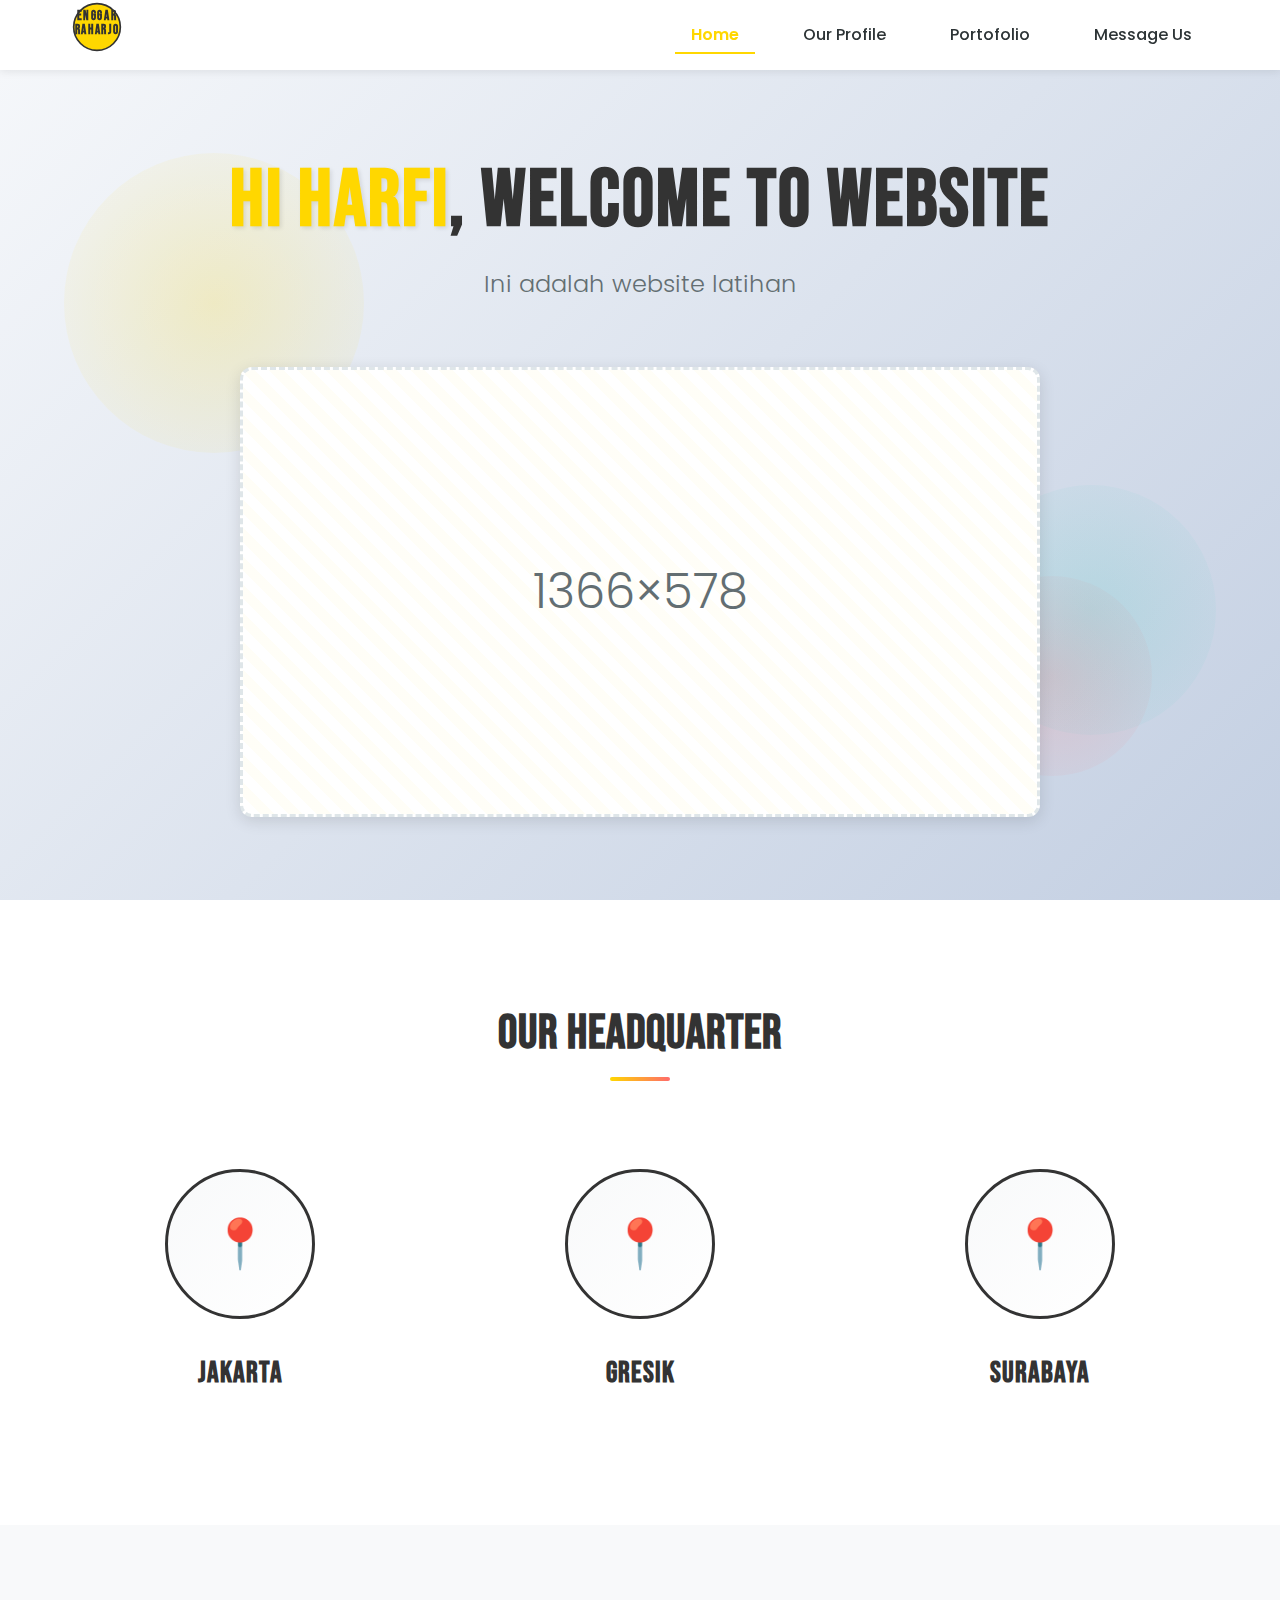
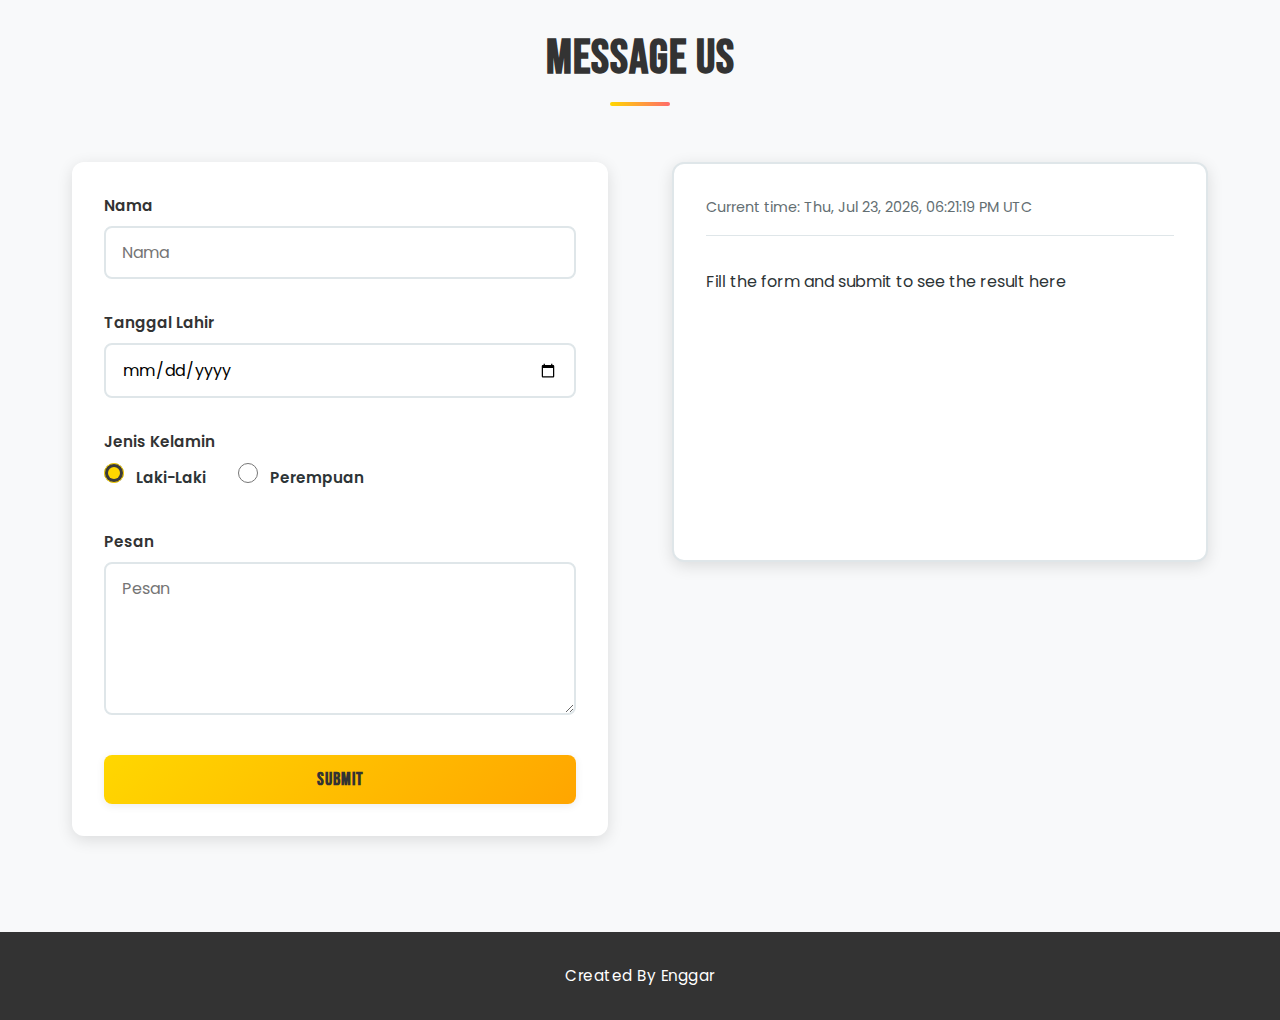
<file: index.html>
<!DOCTYPE html>
<html lang="en">
<head>
    <meta charset="UTF-8">
    <meta name="viewport" content="width=device-width, initial-scale=1.0">
    <title>Home - Enggar Portfolio</title>
    <link rel="stylesheet" href="css/style.css">
    <link rel="preconnect" href="https://fonts.googleapis.com">
    <link rel="preconnect" href="https://fonts.gstatic.com" crossorigin>
    <link href="https://fonts.googleapis.com/css2?family=Bebas+Neue&family=Poppins:wght@300;400;600;700&display=swap" rel="stylesheet">
</head>
<body>
    <!-- Navigation -->
    <nav class="navbar">
        <div class="nav-container">
            <div class="logo">
                <div class="logo-icon">
                    <svg viewBox="0 0 60 60" width="50" height="50">
                        <circle cx="30" cy="30" r="28" fill="#FFD700" stroke="#333" stroke-width="2"/>
                        <text x="30" y="22" font-size="16" text-anchor="middle" fill="#333" font-weight="bold">Enggar</text>
                        <text x="30" y="38" font-size="16" text-anchor="middle" fill="#333" font-weight="bold">Raharjo</text>
                    </svg>
                </div>
            </div>
            <ul class="nav-menu">
                <li class="nav-item"><a href="index.html" class="nav-link active">Home</a></li>
                <li class="nav-item"><a href="profile.html" class="nav-link">Our Profile</a></li>
                <li class="nav-item"><a href="index.html#portofolio" class="nav-link">Portofolio</a></li>
                <li class="nav-item"><a href="index.html#message" class="nav-link">Message Us</a></li>
            </ul>
            <div class="hamburger">
                <span></span>
                <span></span>
                <span></span>
            </div>
        </div>
    </nav>

    <!-- Hero Section -->
    <section class="hero">
        <div class="hero-content">
            <h1 class="hero-title">
                <span id="greeting">Hi Enggar</span>, Welcome To Website
            </h1>
            <p class="hero-subtitle">Ini adalah website latihan</p>
            <div class="hero-placeholder">
                <span class="placeholder-text">1366×578</span>
            </div>
        </div>
        <div class="hero-bg-shapes">
            <div class="shape shape-1"></div>
            <div class="shape shape-2"></div>
            <div class="shape shape-3"></div>
        </div>
    </section>

    <!-- Headquarter Section -->
    <section id="portofolio" class="headquarter">
        <div class="container">
            <h2 class="section-title">Our Headquarter</h2>
            <div class="headquarter-grid">
                <div class="headquarter-card">
                    <div class="headquarter-icon">
                        <div class="location-circle"></div>
                    </div>
                    <h3 class="headquarter-name">Jakarta</h3>
                </div>
                <div class="headquarter-card">
                    <div class="headquarter-icon">
                        <div class="location-circle"></div>
                    </div>
                    <h3 class="headquarter-name">Gresik</h3>
                </div>
                <div class="headquarter-card">
                    <div class="headquarter-icon">
                        <div class="location-circle"></div>
                    </div>
                    <h3 class="headquarter-name">Surabaya</h3>
                </div>
            </div>
        </div>
    </section>

    <!-- Message Us Section -->
    <section id="message" class="message-section">
        <div class="container">
            <h2 class="section-title">Message Us</h2>
            <div class="message-grid">
                <div class="form-container">
                    <form id="messageForm" class="message-form">
                        <div class="form-group">
                            <label for="nama">Nama</label>
                            <input type="text" id="nama" name="nama" placeholder="Nama" required>
                        </div>
                        <div class="form-group">
                            <label for="tanggalLahir">Tanggal Lahir</label>
                            <input type="date" id="tanggalLahir" name="tanggalLahir" required>
                        </div>
                        <div class="form-group">
                            <label>Jenis Kelamin</label>
                            <div class="radio-group">
                                <label class="radio-label">
                                    <input type="radio" name="jenisKelamin" value="Laki-Laki" checked>
                                    <span>Laki-Laki</span>
                                </label>
                                <label class="radio-label">
                                    <input type="radio" name="jenisKelamin" value="Perempuan">
                                    <span>Perempuan</span>
                                </label>
                            </div>
                        </div>
                        <div class="form-group">
                            <label for="pesan">Pesan</label>
                            <textarea id="pesan" name="pesan" rows="5" placeholder="Pesan" required></textarea>
                        </div>
                        <button type="submit" class="submit-btn">Submit</button>
                    </form>
                </div>
                <div class="output-container">
                    <div id="outputBox" class="output-box">
                        <div class="output-header">Current time: <span id="currentTime"></span></div>
                        <div id="outputContent" class="output-content">
                            <p>Fill the form and submit to see the result here</p>
                        </div>
                    </div>
                </div>
            </div>
        </div>
    </section>

    <!-- Footer -->
    <footer class="footer">
        <div class="container">
            <p>Created By Enggar</p>
        </div>
    </footer>

    <script src="js/script.js"></script>
</body>
</html>
</file>
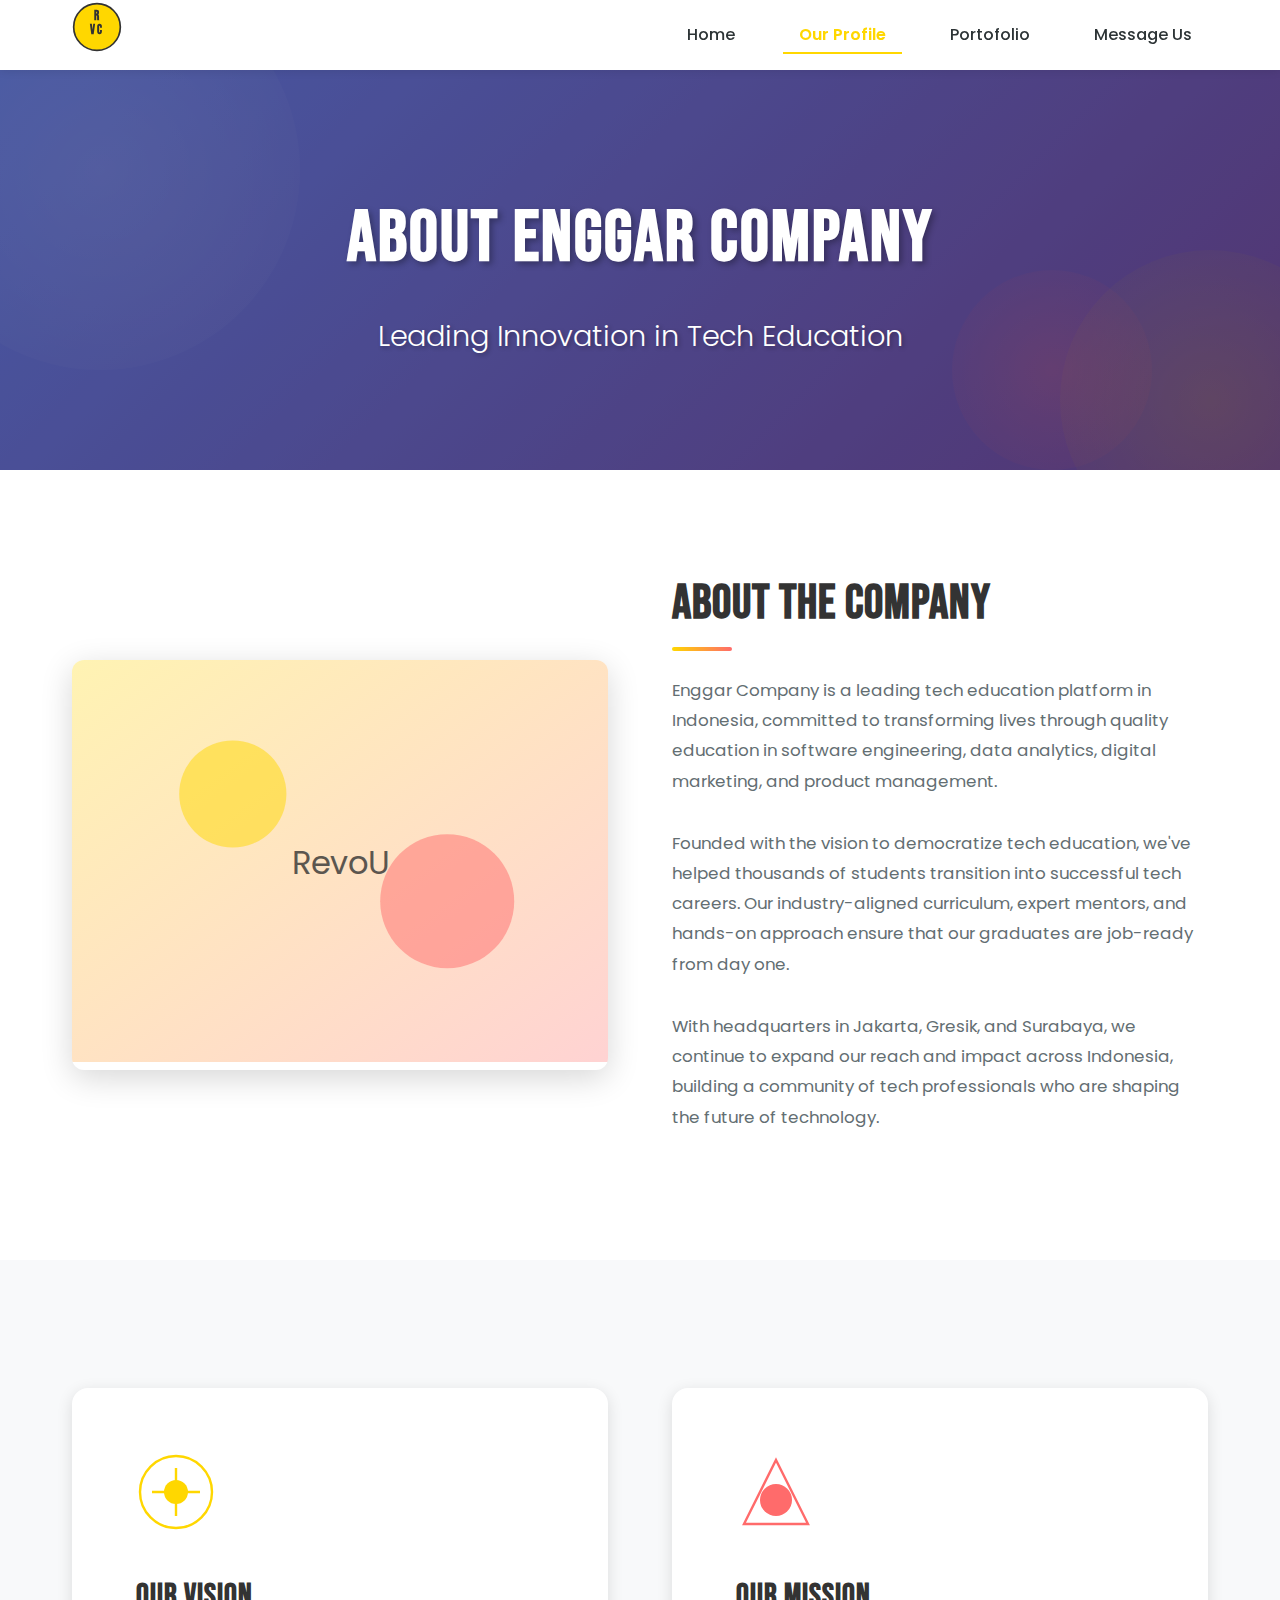
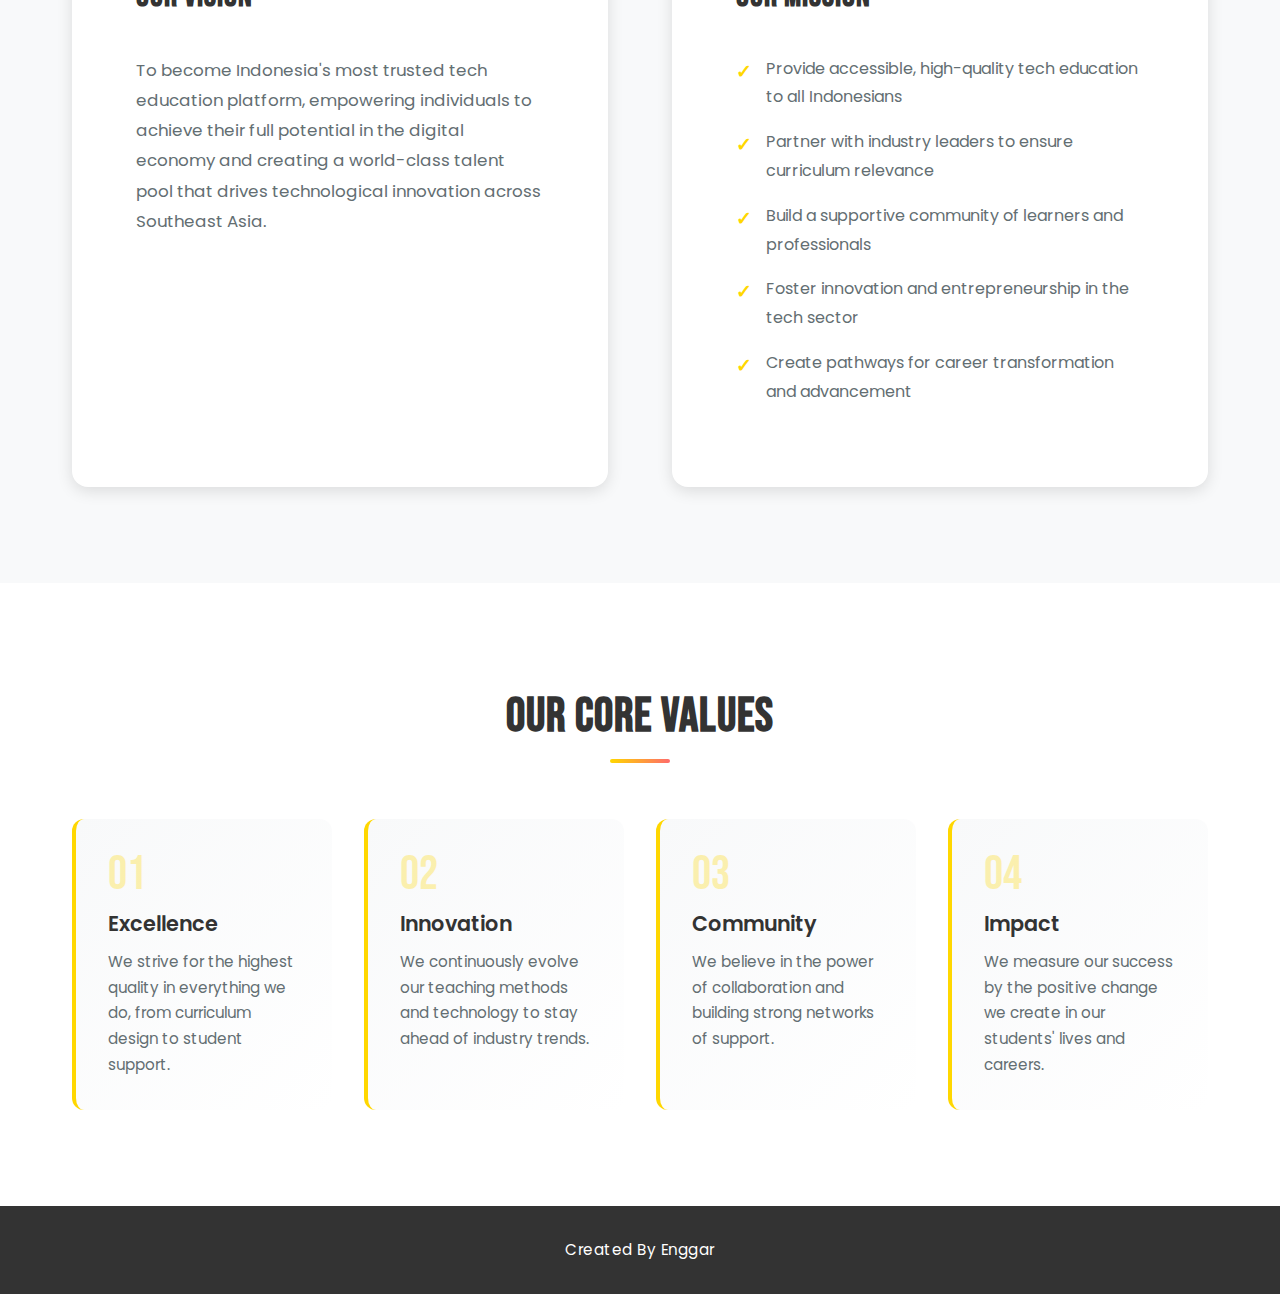
<file: profile.html>
<!DOCTYPE html>
<html lang="en">
<head>
    <meta charset="UTF-8">
    <meta name="viewport" content="width=device-width, initial-scale=1.0">
    <title>Our Profile - Enggar</title>
    <link rel="stylesheet" href="css/style.css">
    <link rel="preconnect" href="https://fonts.googleapis.com">
    <link rel="preconnect" href="https://fonts.gstatic.com" crossorigin>
    <link href="https://fonts.googleapis.com/css2?family=Bebas+Neue&family=Poppins:wght@300;400;600;700&display=swap" rel="stylesheet">
</head>
<body>
    <!-- Navigation -->
    <nav class="navbar">
        <div class="nav-container">
            <div class="logo">
                <div class="logo-icon">
                    <svg viewBox="0 0 60 60" width="50" height="50">
                        <circle cx="30" cy="30" r="28" fill="#FFD700" stroke="#333" stroke-width="2"/>
                        <text x="30" y="22" font-size="16" text-anchor="middle" fill="#333" font-weight="bold">R</text>
                        <text x="30" y="38" font-size="16" text-anchor="middle" fill="#333" font-weight="bold">VC</text>
                    </svg>
                </div>
            </div>
            <ul class="nav-menu">
                <li class="nav-item"><a href="index.html" class="nav-link">Home</a></li>
                <li class="nav-item"><a href="profile.html" class="nav-link active">Our Profile</a></li>
                <li class="nav-item"><a href="index.html#portofolio" class="nav-link">Portofolio</a></li>
                <li class="nav-item"><a href="index.html#message" class="nav-link">Message Us</a></li>
            </ul>
            <div class="hamburger">
                <span></span>
                <span></span>
                <span></span>
            </div>
        </div>
    </nav>

    <!-- Profile Banner -->
    <section class="profile-banner">
        <div class="banner-overlay"></div>
        <div class="banner-content">
            <h1 class="banner-title">About Enggar Company</h1>
            <p class="banner-subtitle">Leading Innovation in Tech Education</p>
        </div>
        <div class="banner-shapes">
            <div class="banner-shape shape-1"></div>
            <div class="banner-shape shape-2"></div>
            <div class="banner-shape shape-3"></div>
        </div>
    </section>

    <!-- About Company Section -->
    <section class="about-company">
        <div class="container">
            <div class="about-grid">
                <div class="about-image">
                    <div class="image-placeholder">
                        <svg viewBox="0 0 400 300" width="100%" height="100%">
                            <defs>
                                <linearGradient id="grad1" x1="0%" y1="0%" x2="100%" y2="100%">
                                    <stop offset="0%" style="stop-color:#FFD700;stop-opacity:0.3" />
                                    <stop offset="100%" style="stop-color:#FF6B6B;stop-opacity:0.3" />
                                </linearGradient>
                            </defs>
                            <rect width="400" height="300" fill="url(#grad1)"/>
                            <circle cx="120" cy="100" r="40" fill="#FFD700" opacity="0.5"/>
                            <circle cx="280" cy="180" r="50" fill="#FF6B6B" opacity="0.5"/>
                            <text x="200" y="160" font-size="24" text-anchor="middle" fill="#333" opacity="0.8">RevoU</text>
                        </svg>
                    </div>
                </div>
                <div class="about-content">
                    <h2 class="section-title">About The Company</h2>
                    <p class="about-text">
                        Enggar Company is a leading tech education platform in Indonesia, committed to transforming lives through 
                        quality education in software engineering, data analytics, digital marketing, and product management.
                    </p>
                    <p class="about-text">
                        Founded with the vision to democratize tech education, we've helped thousands of students transition 
                        into successful tech careers. Our industry-aligned curriculum, expert mentors, and hands-on approach 
                        ensure that our graduates are job-ready from day one.
                    </p>
                    <p class="about-text">
                        With headquarters in Jakarta, Gresik, and Surabaya, we continue to expand our reach and impact 
                        across Indonesia, building a community of tech professionals who are shaping the future of technology.
                    </p>
                </div>
            </div>
        </div>
    </section>

    <!-- Vision & Mission Section -->
    <section class="vision-mission">
        <div class="container">
            <div class="vm-grid">
                <div class="vm-card vision-card">
                    <div class="vm-icon">
                        <svg viewBox="0 0 100 100" width="80" height="80">
                            <circle cx="50" cy="50" r="45" fill="none" stroke="#FFD700" stroke-width="3"/>
                            <path d="M 50 20 L 50 80 M 20 50 L 80 50" stroke="#FFD700" stroke-width="3"/>
                            <circle cx="50" cy="50" r="15" fill="#FFD700"/>
                        </svg>
                    </div>
                    <h3 class="vm-title">Our Vision</h3>
                    <p class="vm-text">
                        To become Indonesia's most trusted tech education platform, empowering individuals 
                        to achieve their full potential in the digital economy and creating a world-class 
                        talent pool that drives technological innovation across Southeast Asia.
                    </p>
                </div>
                <div class="vm-card mission-card">
                    <div class="vm-icon">
                        <svg viewBox="0 0 100 100" width="80" height="80">
                            <polygon points="50,10 90,90 10,90" fill="none" stroke="#FF6B6B" stroke-width="3"/>
                            <circle cx="50" cy="60" r="20" fill="#FF6B6B"/>
                        </svg>
                    </div>
                    <h3 class="vm-title">Our Mission</h3>
                    <ul class="mission-list">
                        <li>Provide accessible, high-quality tech education to all Indonesians</li>
                        <li>Partner with industry leaders to ensure curriculum relevance</li>
                        <li>Build a supportive community of learners and professionals</li>
                        <li>Foster innovation and entrepreneurship in the tech sector</li>
                        <li>Create pathways for career transformation and advancement</li>
                    </ul>
                </div>
            </div>
        </div>
    </section>

    <!-- Values Section -->
    <section class="values-section">
        <div class="container">
            <h2 class="section-title">Our Core Values</h2>
            <div class="values-grid">
                <div class="value-card">
                    <div class="value-number">01</div>
                    <h4 class="value-title">Excellence</h4>
                    <p class="value-text">We strive for the highest quality in everything we do, from curriculum design to student support.</p>
                </div>
                <div class="value-card">
                    <div class="value-number">02</div>
                    <h4 class="value-title">Innovation</h4>
                    <p class="value-text">We continuously evolve our teaching methods and technology to stay ahead of industry trends.</p>
                </div>
                <div class="value-card">
                    <div class="value-number">03</div>
                    <h4 class="value-title">Community</h4>
                    <p class="value-text">We believe in the power of collaboration and building strong networks of support.</p>
                </div>
                <div class="value-card">
                    <div class="value-number">04</div>
                    <h4 class="value-title">Impact</h4>
                    <p class="value-text">We measure our success by the positive change we create in our students' lives and careers.</p>
                </div>
            </div>
        </div>
    </section>

    <!-- Footer -->
    <footer class="footer">
        <div class="container">
            <p>Created By Enggar</p>
        </div>
    </footer>

    <script src="js/script.js"></script>
</body>
</html>
</file>
<file: css/style.css>
/* ==========================================
   CSS Variables & Root Styles
   ========================================== */
:root {
    /* Color Palette */
    --primary-gold: #FFD700;
    --primary-dark: #333333;
    --accent-red: #FF6B6B;
    --accent-blue: #4ECDC4;
    --bg-light: #F8F9FA;
    --bg-white: #FFFFFF;
    --text-dark: #2D3436;
    --text-gray: #636E72;
    --border-color: #DFE6E9;
    
    /* Typography */
    --font-display: 'Bebas Neue', cursive;
    --font-body: 'Poppins', sans-serif;
    
    /* Spacing */
    --spacing-xs: 0.5rem;
    --spacing-sm: 1rem;
    --spacing-md: 2rem;
    --spacing-lg: 4rem;
    --spacing-xl: 6rem;
    
    /* Transitions */
    --transition-fast: 0.2s ease;
    --transition-medium: 0.3s ease;
    --transition-slow: 0.5s ease;
    
    /* Shadows */
    --shadow-sm: 0 2px 8px rgba(0, 0, 0, 0.08);
    --shadow-md: 0 4px 16px rgba(0, 0, 0, 0.12);
    --shadow-lg: 0 8px 32px rgba(0, 0, 0, 0.16);
}

/* ==========================================
   Reset & Base Styles
   ========================================== */
* {
    margin: 0;
    padding: 0;
    box-sizing: border-box;
}

html {
    scroll-behavior: smooth;
    font-size: 16px;
}

body {
    font-family: var(--font-body);
    color: var(--text-dark);
    background-color: var(--bg-light);
    line-height: 1.6;
    overflow-x: hidden;
}

img {
    max-width: 100%;
    height: auto;
    display: block;
}

a {
    text-decoration: none;
    color: inherit;
    transition: var(--transition-medium);
}

button {
    cursor: pointer;
    border: none;
    background: none;
    font-family: inherit;
}

ul {
    list-style: none;
}

/* ==========================================
   Container & Utilities
   ========================================== */
.container {
    max-width: 1200px;
    margin: 0 auto;
    padding: 0 var(--spacing-md);
}

.section-title {
    font-family: var(--font-display);
    font-size: clamp(2rem, 5vw, 3rem);
    color: var(--primary-dark);
    margin-bottom: var(--spacing-md);
    letter-spacing: 1px;
    position: relative;
    display: inline-block;
}

.section-title::after {
    content: '';
    position: absolute;
    bottom: -8px;
    left: 0;
    width: 60px;
    height: 4px;
    background: linear-gradient(90deg, var(--primary-gold), var(--accent-red));
    border-radius: 2px;
}

/* ==========================================
   Navigation Bar
   ========================================== */
.navbar {
    background: var(--bg-white);
    box-shadow: var(--shadow-sm);
    position: sticky;
    top: 0;
    z-index: 1000;
    transition: var(--transition-medium);
}

.nav-container {
    max-width: 1200px;
    margin: 0 auto;
    padding: 0 var(--spacing-md);
    display: flex;
    align-items: center;
    justify-content: space-between;
    height: 70px;
}

.logo {
    font-family: var(--font-display);
    font-size: 1.8rem;
    color: var(--primary-dark);
    letter-spacing: 2px;
}

.logo-icon {
    animation: logoFloat 3s ease-in-out infinite;
}

@keyframes logoFloat {
    0%, 100% { transform: translateY(0); }
    50% { transform: translateY(-5px); }
}

.nav-menu {
    display: flex;
    gap: var(--spacing-md);
    align-items: center;
}

.nav-link {
    font-weight: 500;
    padding: var(--spacing-xs) var(--spacing-sm);
    border-radius: 6px;
    position: relative;
    overflow: hidden;
}

.nav-link::before {
    content: '';
    position: absolute;
    bottom: 0;
    left: 0;
    width: 0;
    height: 2px;
    background: var(--primary-gold);
    transition: var(--transition-medium);
}

.nav-link:hover::before,
.nav-link.active::before {
    width: 100%;
}

.nav-link:hover {
    color: var(--primary-gold);
}

.nav-link.active {
    color: var(--primary-gold);
    font-weight: 600;
}

.hamburger {
    display: none;
    flex-direction: column;
    cursor: pointer;
    gap: 5px;
}

.hamburger span {
    width: 28px;
    height: 3px;
    background: var(--primary-dark);
    border-radius: 2px;
    transition: var(--transition-medium);
}

/* ==========================================
   Hero Section
   ========================================== */
.hero {
    min-height: calc(100vh - 70px);
    display: flex;
    align-items: center;
    justify-content: center;
    background: linear-gradient(135deg, #f5f7fa 0%, #c3cfe2 100%);
    position: relative;
    overflow: hidden;
    padding: var(--spacing-lg) var(--spacing-md);
}

.hero-content {
    text-align: center;
    position: relative;
    z-index: 2;
    animation: fadeInUp 0.8s ease-out;
}

@keyframes fadeInUp {
    from {
        opacity: 0;
        transform: translateY(30px);
    }
    to {
        opacity: 1;
        transform: translateY(0);
    }
}

.hero-title {
    font-family: var(--font-display);
    font-size: clamp(2.5rem, 8vw, 5rem);
    color: var(--primary-dark);
    margin-bottom: var(--spacing-sm);
    letter-spacing: 2px;
    line-height: 1.2;
}

#greeting {
    color: var(--primary-gold);
    text-shadow: 2px 2px 4px rgba(0, 0, 0, 0.1);
}

.hero-subtitle {
    font-size: clamp(1rem, 3vw, 1.5rem);
    color: var(--text-gray);
    margin-bottom: var(--spacing-lg);
    font-weight: 300;
}

.hero-placeholder {
    max-width: 800px;
    margin: 0 auto;
    aspect-ratio: 16 / 9;
    background: var(--bg-white);
    border: 3px dashed var(--border-color);
    border-radius: 12px;
    display: flex;
    align-items: center;
    justify-content: center;
    box-shadow: var(--shadow-md);
    position: relative;
    overflow: hidden;
}

.hero-placeholder::before {
    content: '';
    position: absolute;
    top: -50%;
    left: -50%;
    width: 200%;
    height: 200%;
    background: repeating-linear-gradient(
        45deg,
        transparent,
        transparent 10px,
        rgba(255, 215, 0, 0.03) 10px,
        rgba(255, 215, 0, 0.03) 20px
    );
    animation: slidePattern 20s linear infinite;
}

@keyframes slidePattern {
    0% { transform: translate(0, 0); }
    100% { transform: translate(50px, 50px); }
}

.placeholder-text {
    font-size: clamp(1.5rem, 4vw, 3rem);
    color: var(--text-gray);
    font-weight: 300;
    z-index: 1;
}

.hero-bg-shapes {
    position: absolute;
    width: 100%;
    height: 100%;
    top: 0;
    left: 0;
    z-index: 1;
    pointer-events: none;
}

.shape {
    position: absolute;
    border-radius: 50%;
    animation: float 6s ease-in-out infinite;
}

.shape-1 {
    width: 300px;
    height: 300px;
    background: radial-gradient(circle, rgba(255, 215, 0, 0.2), transparent);
    top: 10%;
    left: 5%;
    animation-delay: 0s;
}

.shape-2 {
    width: 200px;
    height: 200px;
    background: radial-gradient(circle, rgba(255, 107, 107, 0.2), transparent);
    bottom: 15%;
    right: 10%;
    animation-delay: 2s;
}

.shape-3 {
    width: 250px;
    height: 250px;
    background: radial-gradient(circle, rgba(78, 205, 196, 0.2), transparent);
    top: 50%;
    right: 5%;
    animation-delay: 4s;
}

@keyframes float {
    0%, 100% { transform: translate(0, 0) rotate(0deg); }
    33% { transform: translate(30px, -30px) rotate(120deg); }
    66% { transform: translate(-20px, 20px) rotate(240deg); }
}

/* ==========================================
   Headquarter Section
   ========================================== */
.headquarter {
    padding: var(--spacing-xl) 0;
    background: var(--bg-white);
}

.headquarter .section-title {
    text-align: center;
    display: block;
}

.headquarter .section-title::after {
    left: 50%;
    transform: translateX(-50%);
}

.headquarter-grid {
    display: grid;
    grid-template-columns: repeat(auto-fit, minmax(250px, 1fr));
    gap: var(--spacing-lg);
    margin-top: var(--spacing-lg);
}

.headquarter-card {
    text-align: center;
    padding: var(--spacing-md);
    border-radius: 12px;
    transition: var(--transition-medium);
    cursor: pointer;
    animation: fadeIn 0.6s ease-out;
    animation-fill-mode: both;
}

.headquarter-card:nth-child(1) { animation-delay: 0.1s; }
.headquarter-card:nth-child(2) { animation-delay: 0.2s; }
.headquarter-card:nth-child(3) { animation-delay: 0.3s; }

@keyframes fadeIn {
    from {
        opacity: 0;
        transform: translateY(20px);
    }
    to {
        opacity: 1;
        transform: translateY(0);
    }
}

.headquarter-card:hover {
    transform: translateY(-10px);
}

.headquarter-icon {
    margin-bottom: var(--spacing-md);
}

.location-circle {
    width: 150px;
    height: 150px;
    margin: 0 auto;
    border: 3px solid var(--primary-dark);
    border-radius: 50%;
    background: linear-gradient(135deg, var(--bg-light) 0%, var(--bg-white) 100%);
    transition: var(--transition-medium);
    position: relative;
}

.location-circle::before {
    content: '📍';
    position: absolute;
    top: 50%;
    left: 50%;
    transform: translate(-50%, -50%);
    font-size: 3rem;
    animation: pulse 2s ease-in-out infinite;
}

@keyframes pulse {
    0%, 100% { transform: translate(-50%, -50%) scale(1); }
    50% { transform: translate(-50%, -50%) scale(1.1); }
}

.headquarter-card:hover .location-circle {
    border-color: var(--primary-gold);
    box-shadow: 0 0 30px rgba(255, 215, 0, 0.3);
}

.headquarter-name {
    font-family: var(--font-display);
    font-size: 1.8rem;
    color: var(--primary-dark);
    letter-spacing: 1px;
}

/* ==========================================
   Message Section
   ========================================== */
.message-section {
    padding: var(--spacing-xl) 0;
    background: var(--bg-light);
}

.message-section .section-title {
    text-align: center;
    display: block;
}

.message-section .section-title::after {
    left: 50%;
    transform: translateX(-50%);
}

.message-grid {
    display: grid;
    grid-template-columns: 1fr 1fr;
    gap: var(--spacing-lg);
    margin-top: var(--spacing-lg);
}

.form-container,
.output-container {
    animation: slideIn 0.8s ease-out;
}

@keyframes slideIn {
    from {
        opacity: 0;
        transform: translateX(-20px);
    }
    to {
        opacity: 1;
        transform: translateX(0);
    }
}

.message-form {
    background: var(--bg-white);
    padding: var(--spacing-md);
    border-radius: 12px;
    box-shadow: var(--shadow-md);
}

.form-group {
    margin-bottom: var(--spacing-md);
}

.form-group label {
    display: block;
    margin-bottom: var(--spacing-xs);
    font-weight: 600;
    color: var(--primary-dark);
    font-size: 0.95rem;
}

.form-group input[type="text"],
.form-group input[type="date"],
.form-group textarea {
    width: 100%;
    padding: 12px 16px;
    border: 2px solid var(--border-color);
    border-radius: 8px;
    font-family: inherit;
    font-size: 1rem;
    transition: var(--transition-fast);
    background: var(--bg-white);
}

.form-group input:focus,
.form-group textarea:focus {
    outline: none;
    border-color: var(--primary-gold);
    box-shadow: 0 0 0 3px rgba(255, 215, 0, 0.1);
}

.radio-group {
    display: flex;
    gap: var(--spacing-md);
}

.radio-label {
    display: flex;
    align-items: center;
    cursor: pointer;
    position: relative;
}

.radio-label input[type="radio"] {
    margin-right: var(--spacing-xs);
    width: 20px;
    height: 20px;
    cursor: pointer;
    accent-color: var(--primary-gold);
}

.radio-label span {
    font-size: 0.95rem;
    color: var(--text-dark);
}

.submit-btn {
    width: 100%;
    padding: 14px 24px;
    background: linear-gradient(135deg, var(--primary-gold) 0%, #FFA500 100%);
    color: var(--primary-dark);
    font-weight: 600;
    font-size: 1.1rem;
    border-radius: 8px;
    transition: var(--transition-medium);
    box-shadow: var(--shadow-sm);
    font-family: var(--font-display);
    letter-spacing: 1px;
}

.submit-btn:hover {
    transform: translateY(-2px);
    box-shadow: var(--shadow-md);
}

.submit-btn:active {
    transform: translateY(0);
}

.output-box {
    background: var(--bg-white);
    padding: var(--spacing-md);
    border-radius: 12px;
    box-shadow: var(--shadow-md);
    border: 2px solid var(--border-color);
    min-height: 400px;
}

.output-header {
    font-size: 0.9rem;
    color: var(--text-gray);
    margin-bottom: var(--spacing-md);
    padding-bottom: var(--spacing-sm);
    border-bottom: 1px solid var(--border-color);
}

.output-content {
    color: var(--text-dark);
    line-height: 1.8;
}

.output-content p {
    margin-bottom: var(--spacing-sm);
}

.output-content strong {
    color: var(--primary-dark);
    font-weight: 600;
}

/* ==========================================
   Footer
   ========================================== */
.footer {
    background: var(--primary-dark);
    color: var(--bg-white);
    padding: var(--spacing-md) 0;
    text-align: center;
}

.footer p {
    font-size: 0.95rem;
    letter-spacing: 0.5px;
}

/* ==========================================
   Profile Page Styles
   ========================================== */
.profile-banner {
    height: 400px;
    background: linear-gradient(135deg, #667eea 0%, #764ba2 100%);
    position: relative;
    display: flex;
    align-items: center;
    justify-content: center;
    overflow: hidden;
}

.banner-overlay {
    position: absolute;
    top: 0;
    left: 0;
    width: 100%;
    height: 100%;
    background: rgba(0, 0, 0, 0.3);
    z-index: 1;
}

.banner-content {
    position: relative;
    z-index: 2;
    text-align: center;
    color: var(--bg-white);
    animation: fadeInUp 0.8s ease-out;
}

.banner-title {
    font-family: var(--font-display);
    font-size: clamp(2.5rem, 6vw, 4.5rem);
    margin-bottom: var(--spacing-sm);
    letter-spacing: 2px;
    text-shadow: 3px 3px 6px rgba(0, 0, 0, 0.3);
}

.banner-subtitle {
    font-size: clamp(1.2rem, 3vw, 1.8rem);
    font-weight: 300;
    text-shadow: 2px 2px 4px rgba(0, 0, 0, 0.3);
}

.banner-shapes {
    position: absolute;
    width: 100%;
    height: 100%;
    top: 0;
    left: 0;
    z-index: 0;
}

.banner-shape {
    position: absolute;
    border-radius: 50%;
}

.banner-shape.shape-1 {
    width: 400px;
    height: 400px;
    background: radial-gradient(circle, rgba(255, 255, 255, 0.1), transparent);
    top: -100px;
    left: -100px;
    animation: floatSlow 8s ease-in-out infinite;
}

.banner-shape.shape-2 {
    width: 300px;
    height: 300px;
    background: radial-gradient(circle, rgba(255, 215, 0, 0.15), transparent);
    bottom: -80px;
    right: -80px;
    animation: floatSlow 10s ease-in-out infinite reverse;
}

.banner-shape.shape-3 {
    width: 200px;
    height: 200px;
    background: radial-gradient(circle, rgba(255, 107, 107, 0.2), transparent);
    top: 50%;
    right: 10%;
    animation: floatSlow 12s ease-in-out infinite;
}

@keyframes floatSlow {
    0%, 100% { transform: translate(0, 0); }
    50% { transform: translate(20px, 20px); }
}

.about-company {
    padding: var(--spacing-xl) 0;
    background: var(--bg-white);
}

.about-grid {
    display: grid;
    grid-template-columns: 1fr 1fr;
    gap: var(--spacing-lg);
    align-items: center;
}

.about-image .image-placeholder {
    width: 100%;
    border-radius: 12px;
    overflow: hidden;
    box-shadow: var(--shadow-lg);
}

.about-content .section-title {
    margin-bottom: var(--spacing-md);
}

.about-text {
    margin-bottom: var(--spacing-md);
    color: var(--text-gray);
    line-height: 1.8;
    font-size: 1.05rem;
}

.vision-mission {
    padding: var(--spacing-xl) 0;
    background: var(--bg-light);
}

.vm-grid {
    display: grid;
    grid-template-columns: 1fr 1fr;
    gap: var(--spacing-lg);
    margin-top: var(--spacing-md);
}

.vm-card {
    background: var(--bg-white);
    padding: var(--spacing-lg);
    border-radius: 16px;
    box-shadow: var(--shadow-md);
    transition: var(--transition-medium);
    animation: fadeIn 0.8s ease-out;
}

.vm-card:hover {
    transform: translateY(-5px);
    box-shadow: var(--shadow-lg);
}

.vm-icon {
    margin-bottom: var(--spacing-md);
}

.vm-title {
    font-family: var(--font-display);
    font-size: 2rem;
    color: var(--primary-dark);
    margin-bottom: var(--spacing-md);
    letter-spacing: 1px;
}

.vm-text {
    color: var(--text-gray);
    line-height: 1.8;
    font-size: 1.05rem;
}

.mission-list {
    list-style: none;
    color: var(--text-gray);
}

.mission-list li {
    padding-left: 30px;
    margin-bottom: var(--spacing-sm);
    position: relative;
    line-height: 1.8;
}

.mission-list li::before {
    content: '✓';
    position: absolute;
    left: 0;
    color: var(--primary-gold);
    font-weight: bold;
    font-size: 1.2rem;
}

.values-section {
    padding: var(--spacing-xl) 0;
    background: var(--bg-white);
}

.values-section .section-title {
    text-align: center;
    display: block;
}

.values-section .section-title::after {
    left: 50%;
    transform: translateX(-50%);
}

.values-grid {
    display: grid;
    grid-template-columns: repeat(auto-fit, minmax(250px, 1fr));
    gap: var(--spacing-md);
    margin-top: var(--spacing-lg);
}

.value-card {
    background: linear-gradient(135deg, var(--bg-light) 0%, var(--bg-white) 100%);
    padding: var(--spacing-md);
    border-radius: 12px;
    border-left: 4px solid var(--primary-gold);
    transition: var(--transition-medium);
    animation: fadeIn 0.6s ease-out;
    animation-fill-mode: both;
}

.value-card:nth-child(1) { animation-delay: 0.1s; }
.value-card:nth-child(2) { animation-delay: 0.2s; }
.value-card:nth-child(3) { animation-delay: 0.3s; }
.value-card:nth-child(4) { animation-delay: 0.4s; }

.value-card:hover {
    transform: translateX(10px);
    box-shadow: var(--shadow-md);
}

.value-number {
    font-family: var(--font-display);
    font-size: 3rem;
    color: var(--primary-gold);
    opacity: 0.3;
    line-height: 1;
    margin-bottom: var(--spacing-xs);
}

.value-title {
    font-size: 1.3rem;
    color: var(--primary-dark);
    margin-bottom: var(--spacing-xs);
    font-weight: 600;
}

.value-text {
    color: var(--text-gray);
    line-height: 1.7;
    font-size: 0.95rem;
}

/* ==========================================
   Responsive Design - Tablet
   ========================================== */
@media (max-width: 992px) {
    .message-grid {
        grid-template-columns: 1fr;
    }
    
    .about-grid {
        grid-template-columns: 1fr;
    }
    
    .vm-grid {
        grid-template-columns: 1fr;
    }
    
    .values-grid {
        grid-template-columns: repeat(2, 1fr);
    }
}

/* ==========================================
   Responsive Design - Mobile
   ========================================== */
@media (max-width: 768px) {
    :root {
        --spacing-lg: 3rem;
        --spacing-xl: 4rem;
    }
    
    .nav-menu {
        position: fixed;
        left: -100%;
        top: 70px;
        flex-direction: column;
        background-color: var(--bg-white);
        width: 100%;
        text-align: center;
        transition: var(--transition-medium);
        box-shadow: var(--shadow-md);
        padding: var(--spacing-md) 0;
        gap: 0;
    }
    
    .nav-menu.active {
        left: 0;
    }
    
    .nav-item {
        padding: var(--spacing-sm) 0;
        width: 100%;
    }
    
    .nav-link {
        display: block;
        width: 100%;
    }
    
    .hamburger {
        display: flex;
    }
    
    .hamburger.active span:nth-child(1) {
        transform: rotate(45deg) translate(8px, 8px);
    }
    
    .hamburger.active span:nth-child(2) {
        opacity: 0;
    }
    
    .hamburger.active span:nth-child(3) {
        transform: rotate(-45deg) translate(7px, -7px);
    }
    
    .hero {
        min-height: auto;
        padding: var(--spacing-lg) var(--spacing-sm);
    }
    
    .headquarter-grid {
        grid-template-columns: 1fr;
        gap: var(--spacing-md);
    }
    
    .profile-banner {
        height: 300px;
    }
    
    .values-grid {
        grid-template-columns: 1fr;
    }
    
    .container {
        padding: 0 var(--spacing-sm);
    }
}

/* ==========================================
   Print Styles
   ========================================== */
@media print {
    .navbar,
    .hamburger,
    .footer {
        display: none;
    }
    
    .hero,
    .profile-banner {
        page-break-after: always;
    }
}
</file>
